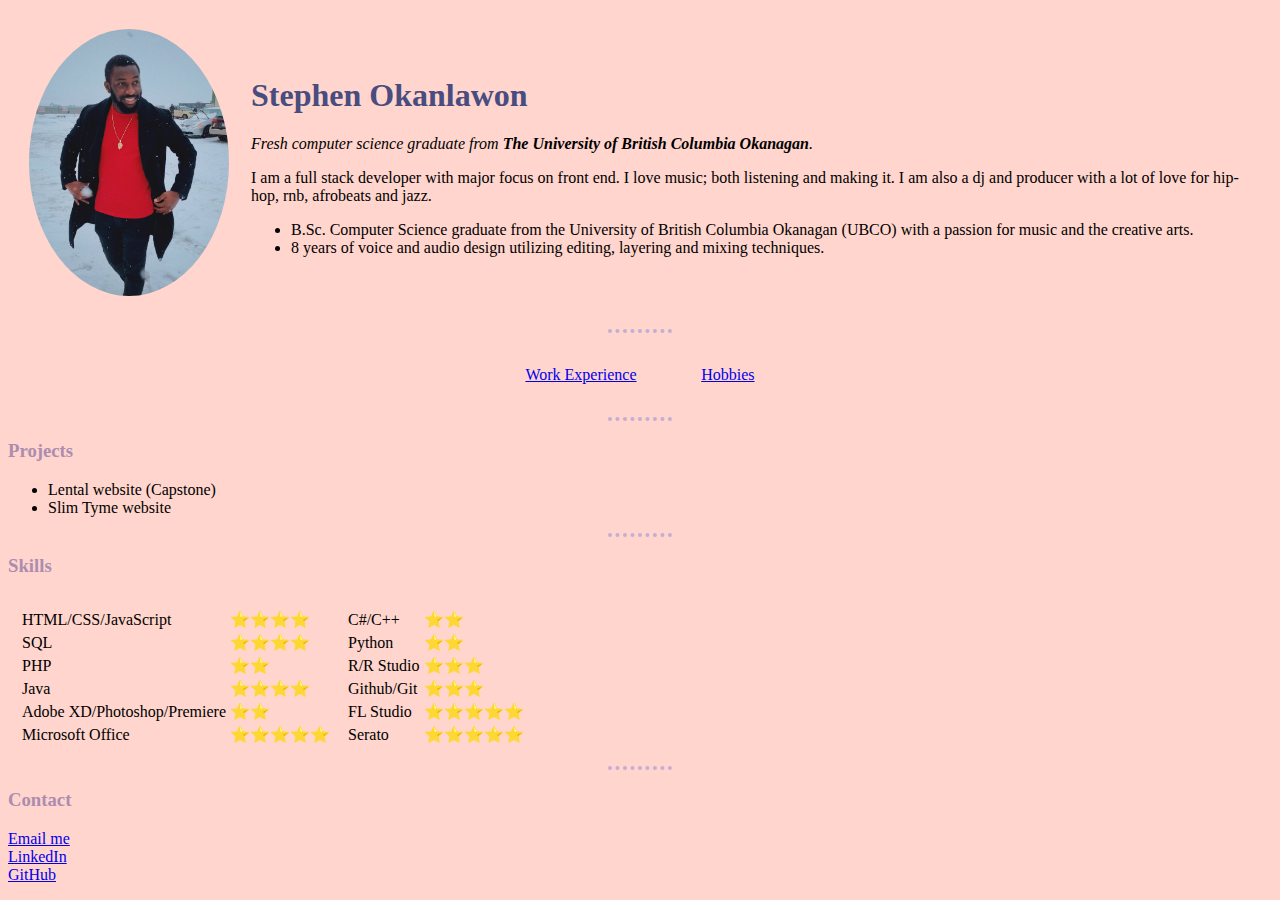
<file: index.html>
<!DOCTYPE html>
<html lang="en">

<head>
    <meta charset="UTF-8">
    <meta name="viewport" content="width=device-width, initial-scale=1.0">
    <title>Stephen Okanlawon</title>
    <link rel="stylesheet" href="css/styles.css">
</head>

<body>
    
    <table cellspacing="20px">
        <tr>
            <td><img src="images/me.jpg" alt="Sim Tyme profile picture."></td>
            <td>
                <h1>Stephen Okanlawon</h1>

                <p><em>Fresh computer science graduate from <strong>The University of British Columbia
                            Okanagan</strong>.</em></p>
                <p>I am a full stack developer with major focus on front end. I love music; both listening and making
                    it. I am also a dj and producer with a lot of love for hip-hop, rnb, afrobeats and jazz.</p>
                <p>
                <ul>
                    <li>B.Sc. Computer Science graduate from the University of British Columbia Okanagan (UBCO) with a
                        passion for music and the creative arts.</li>
                    <li>8 years of voice and audio design utilizing editing, layering and mixing techniques.</li>
                </ul>
                </p>
            </td>

        </tr>
    </table>

    <hr>

    <header>
        <nav>
            <a href="work.html" id="work">Work Experience</a>
            <a href="hobbies.html" id="hobbies">Hobbies</a>
        </nav>
    </header>

    <hr>

    <h3>Projects</h3>
    <ul>
        <li>Lental website (Capstone)</li>
        <li>Slim Tyme website</li>
    </ul>
    <hr>

    <h3>Skills</h3>
    <table cellspacing ="10px">
        <tr>
            <td>
                <table>
                    <tr>
                        <td>HTML/CSS/JavaScript</td>
                        <td>⭐⭐⭐⭐</td>
                    </tr>
                    <tr>
                        <td>SQL</td>
                        <td>⭐⭐⭐⭐</td>
                    </tr>
                    <tr>
                        <td>PHP</td>
                        <td>⭐⭐</td>
                    </tr>
                    <tr>
                        <td>Java</td>
                        <td>⭐⭐⭐⭐</td>
                    </tr>
                    <tr>
                        <td>Adobe XD/Photoshop/Premiere</td>
                        <td>⭐⭐</td>
                    </tr>
                    <tr>
                        <td>Microsoft Office</td>
                        <td>⭐⭐⭐⭐⭐</td>
                    </tr>
                </table>
            </td>
            <td>
                <table>
                    <tr>
                        <td>C#/C++</td>
                        <td>⭐⭐</td>
                    </tr>
                    <tr>
                        <td>Python</td>
                        <td>⭐⭐</td>
                    </tr>
                    <tr>
                        <td>R/R Studio</td>
                        <td>⭐⭐⭐</td>
                    </tr>
                    <tr>
                        <td>Github/Git</td>
                        <td>⭐⭐⭐</td>
                    </tr>
                    <tr>
                        <td>FL Studio</td>
                        <td>⭐⭐⭐⭐⭐</td>
                    </tr>
                    <tr>
                        <td>Serato</td>
                        <td>⭐⭐⭐⭐⭐</td>
                    </tr>
                </table>
            </td>
        </tr>
    </table>
    
    <hr>

    <footer>
    <h3>Contact</h3>
    <a href="mailto: stephen.t.okanlawon@gmail.com" target="_blank">Email me</a> <br>
    <a href="https://www.linkedin.com/in/stephen-okanlawon-104687143/" target="_blank">LinkedIn</a> <br>
    <a href="https://github.com/Stev1346/" target="_blank">GitHub</a> 
    </footer>
   

</body>

</html>
</file>
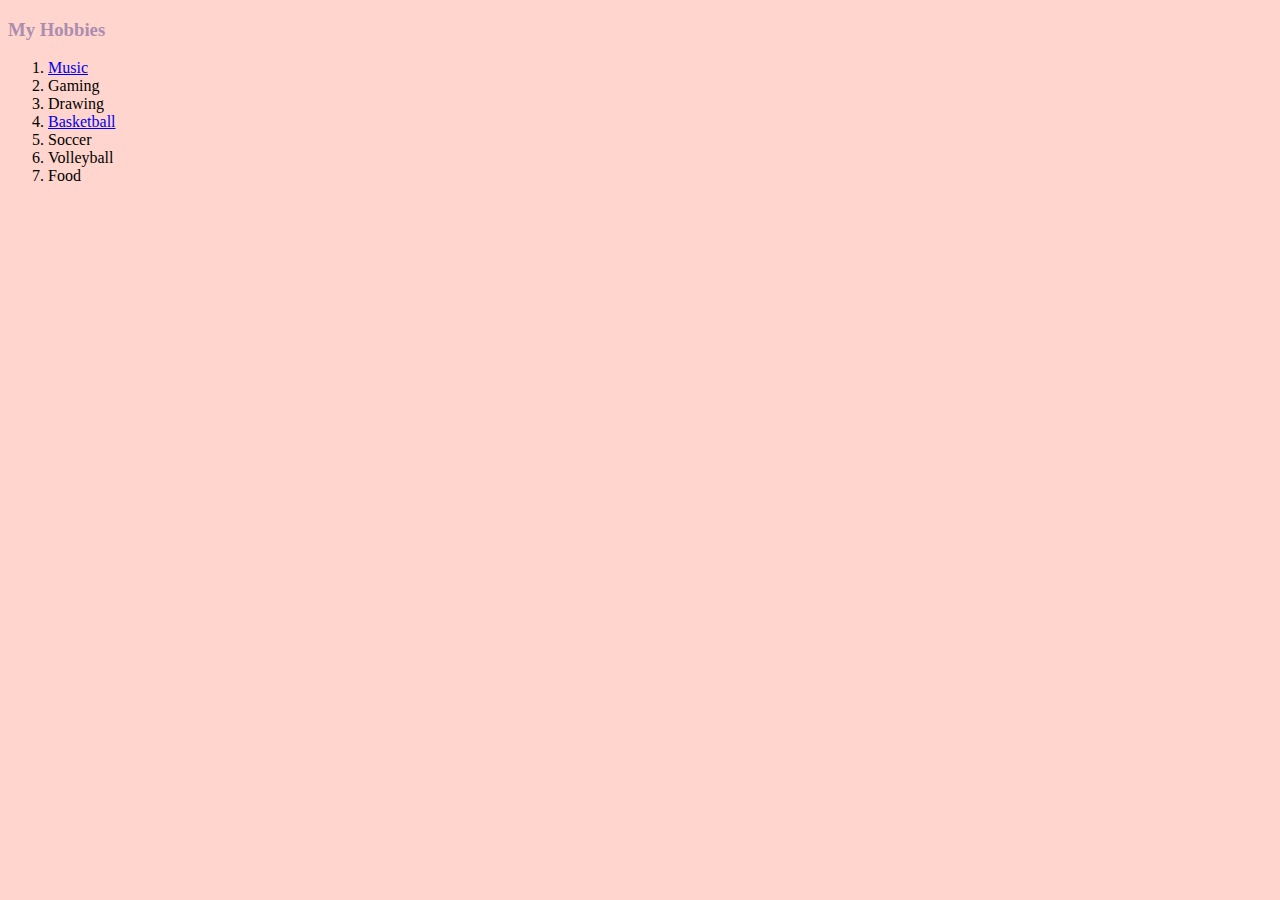
<file: hobbies.html>
<!DOCTYPE html>
<html lang="en">
<head>
    <meta charset="UTF-8">
    <meta name="viewport" content="width=device-width, initial-scale=1.0">
    <title>Stephen's Hobbies</title>
    <link rel="stylesheet" href="css/styles.css">
</head>
<body>
    <h3>My Hobbies</h3>
    <ol>
        <li><a href="http://slimtyme.beatstars.com/" target="_blank">Music</a></li>
        <li>Gaming</li>
        <li>Drawing</li>
        <li><a href="https://www.youtube.com/watch?v=8Q7LN0Esm_s" target="_blank">Basketball</a></li>
        <li>Soccer</li>
        <li>Volleyball</li>
        <li>Food</li>
    </ol>
</body>
</html>
</file>
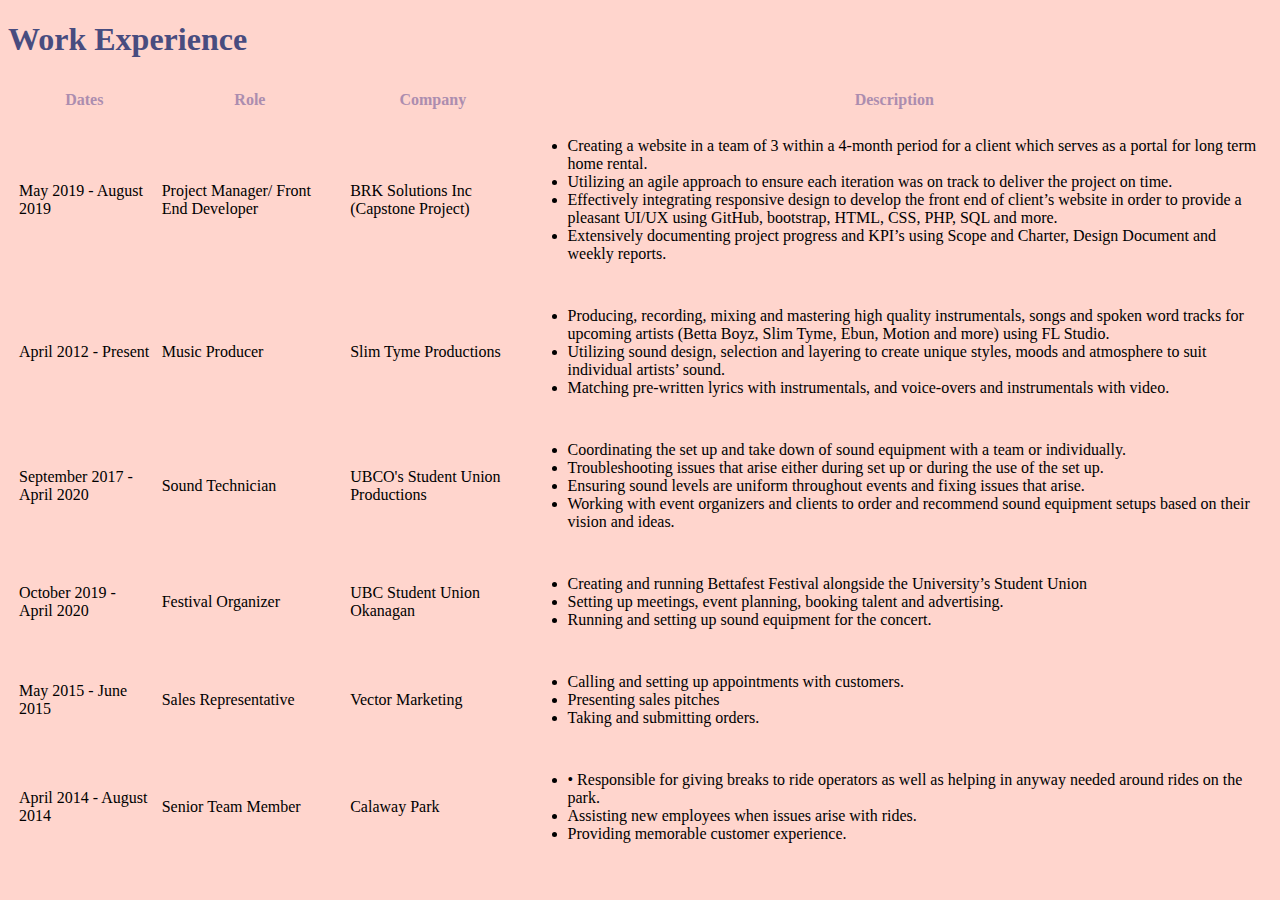
<file: work.html>
<!DOCTYPE html>
<html lang="en">
<head>
    <meta charset="UTF-8">
    <meta name="viewport" content="width=device-width, initial-scale=1.0">
    <title>Stephen's Work Experience</title>
    <link rel="stylesheet" href="css/styles.css">
</head>
<body>
    <h1>Work Experience</h1>
    <table cellspacing = "10px">
        <thead>
            <tr>
                <th>Dates</th>
                <th>Role</th>
                <th>Company</th>
                <th>Description</th>
            </tr>
        </thead>

        <tbody>
            <tr>
                <td>May 2019 - August 2019</td>
                <td>Project Manager/ Front End Developer</td>
                <td>BRK Solutions Inc (Capstone Project)</td>
                <td>
                    <ul>
                        <li>Creating a website in a team of 3 within a 4-month period for a client which serves as a
                            portal for long term home rental.</li>
                        <li>Utilizing an agile approach to ensure each iteration was on track to deliver the project on
                            time.</li>
                        <li>Effectively integrating responsive design to develop the front end of client’s website in
                            order to provide a pleasant UI/UX using GitHub, bootstrap, HTML, CSS, PHP, SQL and more.
                        </li>
                        <li>Extensively documenting project progress and KPI’s using Scope and Charter, Design Document
                            and weekly reports.
                        </li>
                    </ul>
                </td>
            </tr>
            <tr>
                <td>April 2012 - Present</td>
                <td>Music Producer</td>
                <td>Slim Tyme Productions</td>
                <td>
                    <ul>
                        <li>Producing, recording, mixing and mastering high quality instrumentals, songs and spoken word
                            tracks for upcoming artists (Betta Boyz, Slim Tyme, Ebun, Motion and more) using FL Studio.
                        </li>
                        <li>Utilizing sound design, selection and layering to create unique styles, moods and atmosphere
                            to suit individual artists’ sound.</li>
                        <li>Matching pre-written lyrics with instrumentals, and voice-overs and instrumentals with
                            video.</li>
                    </ul>
                </td>
            </tr>
            <tr>
                <td>September 2017 - April 2020</td>
                <td>Sound Technician</td>
                <td>UBCO's Student Union Productions</td>
                <td>
                    <ul>
                        <li>Coordinating the set up and take down of sound equipment with a team or individually.</li>
                        <li>Troubleshooting issues that arise either during set up or during the use of the set up.</li>
                        <li>Ensuring sound levels are uniform throughout events and fixing issues that arise.</li>
                        <li>Working with event organizers and clients to order and recommend sound equipment setups
                            based on their vision and ideas.</li>
                    </ul>
                </td>
            </tr>
            <tr>
                <td>October 2019 - April 2020</td>
                <td>Festival Organizer</td>
                <td>UBC Student Union Okanagan</td>
                <td>
                    <ul>
                        <li>Creating and running Bettafest Festival alongside the University’s Student Union</li>
                        <li>Setting up meetings, event planning, booking talent and advertising.</li>
                        <li>Running and setting up sound equipment for the concert.</li>
                    </ul>
                </td>
            </tr>
            <tr>
                <td>May 2015 - June 2015</td>
                <td>Sales Representative</td>
                <td>Vector Marketing</td>
                <td>
                    <ul>
                        <li>Calling and setting up appointments with customers.</li>
                        <li>Presenting sales pitches</li>
                        <li>Taking and submitting orders.</li>
                    </ul>
                </td>
            </tr>
            <tr>
                <td>April 2014 - August 2014</td>
                <td>Senior Team Member</td>
                <td>Calaway Park</td>
                <td>
                    <ul>
                        <li>• Responsible for giving breaks to ride operators as well as helping in anyway needed around
                            rides on the park.</li>
                        <li>Assisting new employees when issues arise with rides.</li>
                        <li>Providing memorable customer experience.</li>
                    </ul>
                </td>
            </tr>
        </tbody>
    </table>
</body>
</html>
</file>
<file: css/styles.css>
body{
    background-color: #ffd5cd;
}

hr{
    border-style: dotted none none none;
    border-color: #c3aed6;
    border-width: 4px;
    width: 5%;
}

img{
    width: 200px;
    border-radius: 100%;
}

h1{
    color: #484c7f;
}

h3,thead{
    color: #ac8daf;
}

a:hover{
    color: #ac8daf;
}
a:visited{
    color: #db75c5;
}
nav{
    text-align: center;
    padding: 2%;
}

#work{
    padding-right: 5%;
}
</file>
